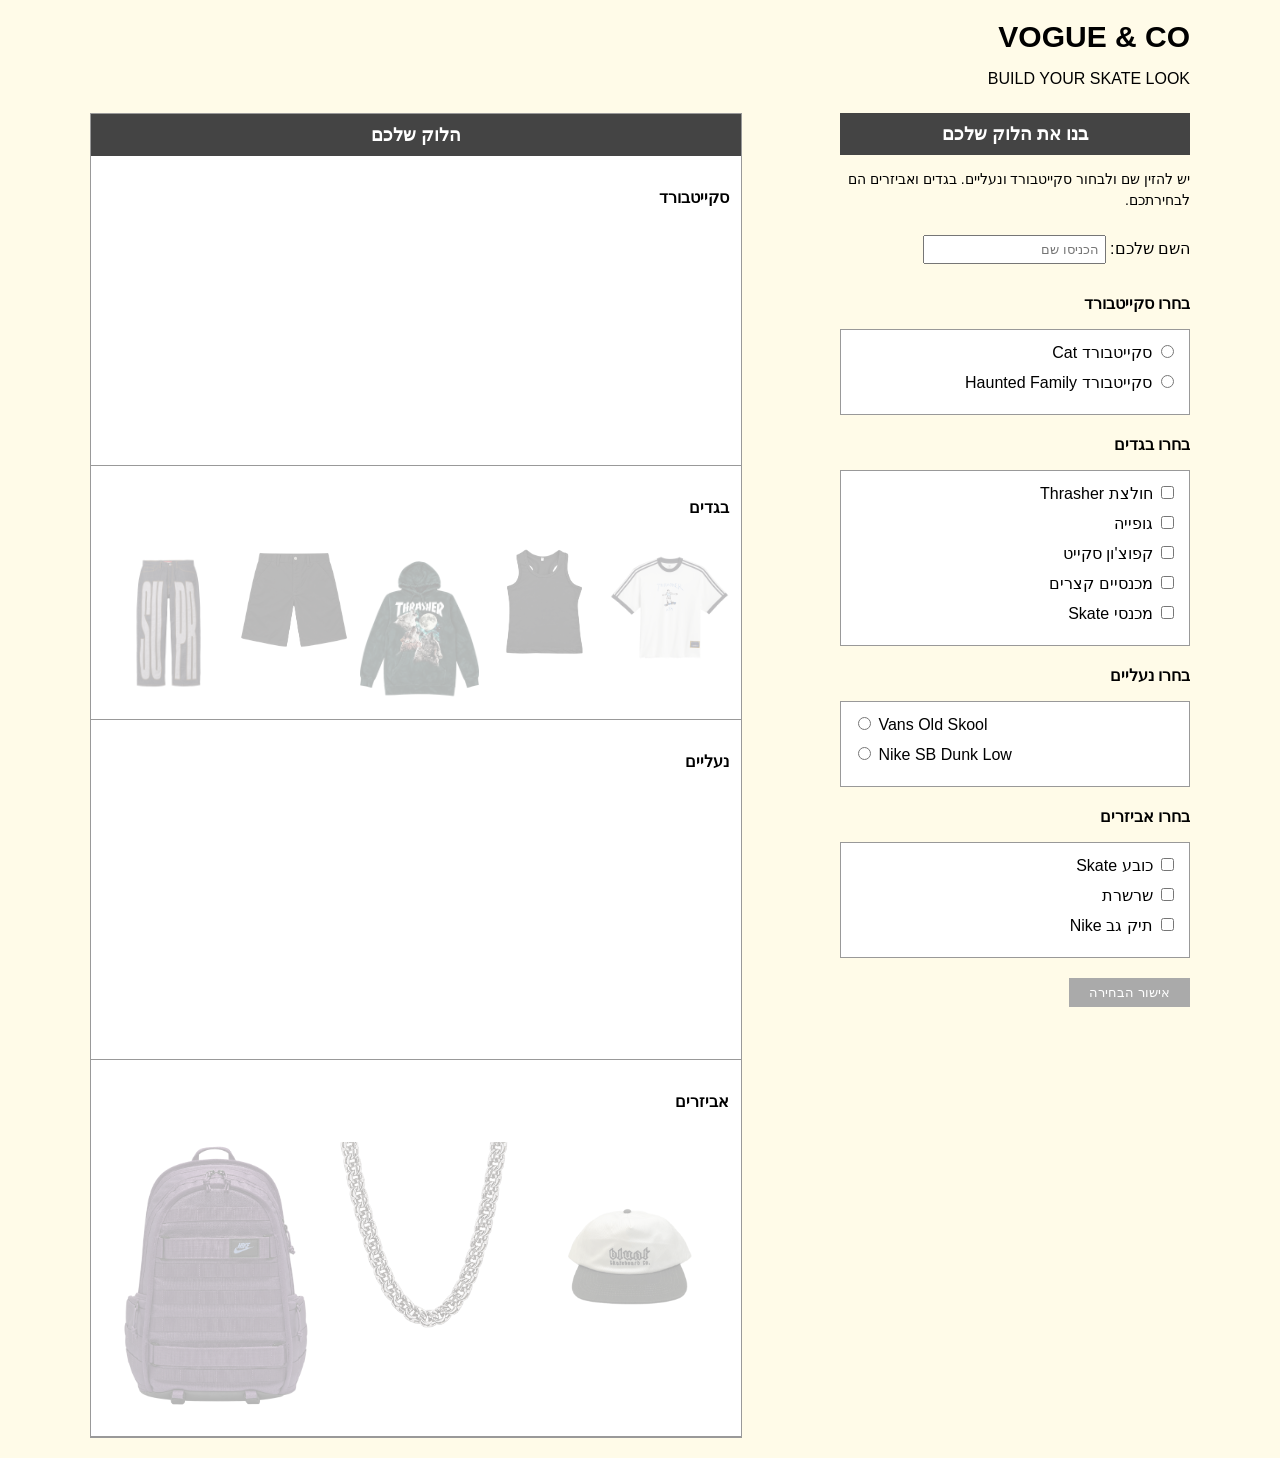
<file: new.html>
﻿<!doctype html>
<html lang="he" dir="rtl">
<head>
    <meta charset="utf-8">
    <title>Vogue & Co - Build Your Skate Look</title>
    <meta name="description" content="טופס אינטראקטיבי לבניית לוק סקייט">
    <meta name="viewport" content="width=device-width, initial-scale=1.0">

    <link href="styles/myStyle.css" rel="stylesheet">
    <script src="jScripts/JavaScript.js"></script>
</head>

<body>
<div id="container">

    <header>
        <h1>VOGUE & CO</h1>
        <p>BUILD YOUR SKATE LOOK</p>
    </header>

    <main>

        <!-- טופס הבחירה -->
        <section id="formPanel">

            <h2>בנו את הלוק שלכם</h2>

            <p id="formHint">
                יש להזין שם ולבחור סקייטבורד ונעליים.
                בגדים ואביזרים הם לבחירתכם.
            </p>

            <label for="userName">השם שלכם:</label>
            <input type="text" id="userName"
                   placeholder="הכניסו שם"
                   oninput="checkForm(); clearResult()">

            <!-- בחירת סקייטבורד -->
            <h3>בחרו סקייטבורד</h3>

            <div id="boardChoice">
                <label>
                    <input type="radio" id="catBoard"
                           name="boards"
                           value="Cat Skateboard"
                           onclick="showBoard(); checkForm(); clearResult()">
                    סקייטבורד Cat
                </label>

                <label>
                    <input type="radio" id="hauntedBoard"
                           name="boards"
                           value="Haunted Family"
                           onclick="showBoard(); checkForm(); clearResult()">
                    סקייטבורד Haunted Family
                </label>
            </div>

            <!-- בחירת בגדים -->
            <h3>בחרו בגדים</h3>

            <div id="clothesChoice">
                <label>
                    <input type="checkbox" id="skateShirt"
                           onclick="changeItems(); clearResult()">
                    חולצת Thrasher
                </label>

                <label>
                    <input type="checkbox" id="skateTank"
                           onclick="changeItems(); clearResult()">
                    גופייה
                </label>

                <label>
                    <input type="checkbox" id="skateHoodie"
                           onclick="changeItems(); clearResult()">
                    קפוצ'ון סקייט
                </label>

                <label>
                    <input type="checkbox" id="skateShorts"
                           onclick="changeItems(); clearResult()">
                    מכנסיים קצרים
                </label>

                <label>
                    <input type="checkbox" id="skateJeans"
                           onclick="changeItems(); clearResult()">
                    מכנסי Skate
                </label>
            </div>

            <!-- בחירת נעליים -->
            <h3>בחרו נעליים</h3>

            <div id="shoesChoice" dir="ltr">
                <label>
                    <input type="radio" id="oldSkool"
                           name="shoes"
                           value="Vans Old Skool"
                           onclick="showShoes(); checkForm(); clearResult()">
                    Vans Old Skool
                </label>

                <label>
                    <input type="radio" id="nikeSB"
                           name="shoes"
                           value="Nike SB Dunk Low"
                           onclick="showShoes(); checkForm(); clearResult()">
                    Nike SB Dunk Low
                </label>
            </div>

            <!-- בחירת אביזרים -->
            <h3>בחרו אביזרים</h3>

            <div id="accessoriesChoice">
                <label>
                    <input type="checkbox" id="skateCap"
                           onclick="changeItems(); clearResult()">
                    כובע Skate
                </label>

                <label>
                    <input type="checkbox" id="skateChain"
                           onclick="changeItems(); clearResult()">
                    שרשרת
                </label>

                <label>
                    <input type="checkbox" id="skateBackpack"
                           onclick="changeItems(); clearResult()">
                    תיק גב Nike
                </label>
            </div>

            <input type="button" id="confirmButton"
                   value="אישור הבחירה"
                   onclick="confirmLook()" disabled>

            <!-- סיכום הבחירה מתחת לכפתור -->
            <div id="result">
                <h3>הלוק שלכם מוכן!</h3>
                <p>שלום <bdi id="resultName"></bdi>!</p>
                <p id="resultBoard"></p>
                <p id="resultClothes"></p>
                <p id="resultShoes"></p>
                <p id="resultAccessories"></p>
            </div>

        </section>

        <!-- אזור התמונות -->
        <section id="previewPanel">

            <h2>הלוק שלכם</h2>

            <!-- תמונות הסקייטבורדים -->
            <div id="boardsArea">
                <h3>סקייטבורד</h3>

                <div id="boardsImages">
                    <img id="catBoardImage"
                         src="images/skateboard.png"
                         alt="Cat Skateboard">

                    <img id="hauntedBoardImage"
                         src="images/skateboard2.png"
                         alt="Haunted Family Skateboard">
                </div>
            </div>

            <!-- תמונות הבגדים -->
            <div id="clothesArea">
                <h3>בגדים</h3>

                <div id="clothesImages">
                    <img id="shirtImage"
                         src="images/skateShirt.png"
                         alt="Thrasher Shirt">

                    <img id="tankImage"
                         src="images/skateTank.png"
                         alt="Skate Tank Top">

                    <img id="hoodieImage"
                         src="images/skateHoodie.png"
                         alt="Skate Hoodie">

                    <img id="shortsImage"
                         src="images/skateShorts.png"
                         alt="Skate Shorts">

                    <img id="jeansImage"
                         src="images/skateJeans.png"
                         alt="Skate Jeans">
                </div>
            </div>

            <!-- תמונות הנעליים -->
            <div id="shoesArea">
                <h3>נעליים</h3>

                <div id="shoesImages">
                    <img id="oldSkoolImage"
                         src="images/vansShoes.png"
                         alt="Vans Old Skool">

                    <img id="nikeSBImage"
                         src="images/nikeSB.png"
                         alt="Nike SB Dunk Low">
                </div>
            </div>

            <!-- תמונות האביזרים -->
            <div id="accessoriesArea">
                <h3>אביזרים</h3>

                <div id="accessoriesImages">
                    <img id="capImage"
                         src="images/skateCap.png"
                         alt="Skate Cap">

                    <img id="chainImage"
                         src="images/skateChain.png"
                         alt="Silver Chain">

                    <img id="backpackImage"
                         src="images/skateBackpack.png"
                         alt="Nike Backpack">
                </div>
            </div>

        </section>

    </main>

</div>
</body>
</html>
</file>
<file: styles/myStyle.css>
﻿/* עיצוב כללי של העמוד */
body {
    direction: rtl;
    margin: 0;
    padding: 20px;
    background-color: #fffbe8;
    font-family: Arial, sans-serif;
    color: black;
}

/* המיכל הראשי */
#container {
    width: 1100px;
    margin: auto;
}

/* כותרת האתר */
header {
    text-align: right;
    margin-bottom: 25px;
}

h1 {
    font-size: 30px;
    margin: 0;
}

header p {
    font-size: 16px;
}

/* מבנה העמוד */
main {
    width: 1100px;
    overflow: hidden;
}

/* אזור הבחירה בצד ימין */
#formPanel {
    float: right;
    width: 350px;
}

/* אזור התמונות בצד שמאל */
#previewPanel {
    float: left;
    width: 650px;
    background-color: white;
    border: 1px solid #999999;
}

/* כותרות */
h2 {
    background-color: #444444;
    color: white;
    padding: 10px;
    text-align: center;
    font-size: 18px;
    margin: 0;
}

h3 {
    font-size: 16px;
    margin-top: 20px;
}

/* תיבות הבחירה */
#boardChoice,
#clothesChoice,
#shoesChoice,
#accessoriesChoice {
    background-color: white;
    border: 1px solid #999999;
    padding: 12px;
}

/* אפשרויות הבחירה */
#boardChoice label,
#clothesChoice label,
#shoesChoice label,
#accessoriesChoice label {
    display: block;
    margin-bottom: 10px;
}

/* תיבת השם */
#userName {
    margin: 10px 0;
    padding: 5px;
}

/* כפתור האישור */
#confirmButton {
    margin-top: 20px;
    padding: 7px 20px;
    background-color: #444444;
    color: white;
    border: none;
    cursor: pointer;
}

/* מראה הכפתור כאשר הוא אינו פעיל */
#confirmButton:disabled {
    background-color: #aaaaaa;
    cursor: not-allowed;
}

/* אזורי התמונות */
#boardsArea,
#clothesArea,
#shoesArea,
#accessoriesArea {
    padding: 12px;
    border-bottom: 1px solid #999999;
}

/* אזור תמונות הסקייטבורדים */
#boardsImages {
    height: 230px;
    position: relative;
    overflow: hidden;
}

/* תמונות הסקייטבורדים מוסתרות לפני בחירה */
#boardsImages img {
    position: absolute;
    visibility: hidden;
    height: 210px;
    width: auto;
    top: 10px;
}

/* מיקום שני הסקייטבורדים */
#catBoardImage {
    right: 200px;
}

#hauntedBoardImage {
    right: 270px;
}

/* אזור תמונות הבגדים */
#clothesImages {
    overflow: hidden;
    text-align: center;
    padding-top: 15px;
}

/* תמונות הבגדים מוצגות בשקיפות חלקית לפני סימון */
#clothesImages img {
    float: right;
    width: 19%;
    height: auto;
    margin-left: 1%;
    opacity: 0.3;
}

/* אזור תמונות הנעליים */
#shoesImages {
    height: 260px;
    position: relative;
    overflow: hidden;
}

/* תמונות הנעליים מוסתרות לפני בחירה */
#shoesImages img {
    position: absolute;
    height: auto;
    visibility: hidden;
}

/* מיקום Vans */
#oldSkoolImage {
    width: 340px;
    top: -80px;
    right: 135px;
}

/* מיקום Nike */
#nikeSBImage {
    width: 270px;
    top: -85px;
    right: 170px;
}

/* אזור תמונות האביזרים */
#accessoriesImages {
    overflow: hidden;
    text-align: center;
    padding-top: 15px;
    padding-bottom: 15px;
}

/* תמונות האביזרים מוצגות בשקיפות חלקית לפני סימון */
#accessoriesImages img {
    float: right;
    width: 32%;
    height: auto;
    margin-left: 1%;
    opacity: 0.3;
}

/* הודעת האישור מתחת לכפתור */
#result {
    display: none;
    margin: 20px 0;
    padding: 10px;
    border: 1px solid #999999;
    background-color: #f5f5f5;
}

/* הסבר קצר על השדות הנדרשים */
#formHint {
    font-size: 14px;
    line-height: 1.5;
}

/* קריאות הסיכום */
#result p {
    line-height: 1.5;
}
</file>
